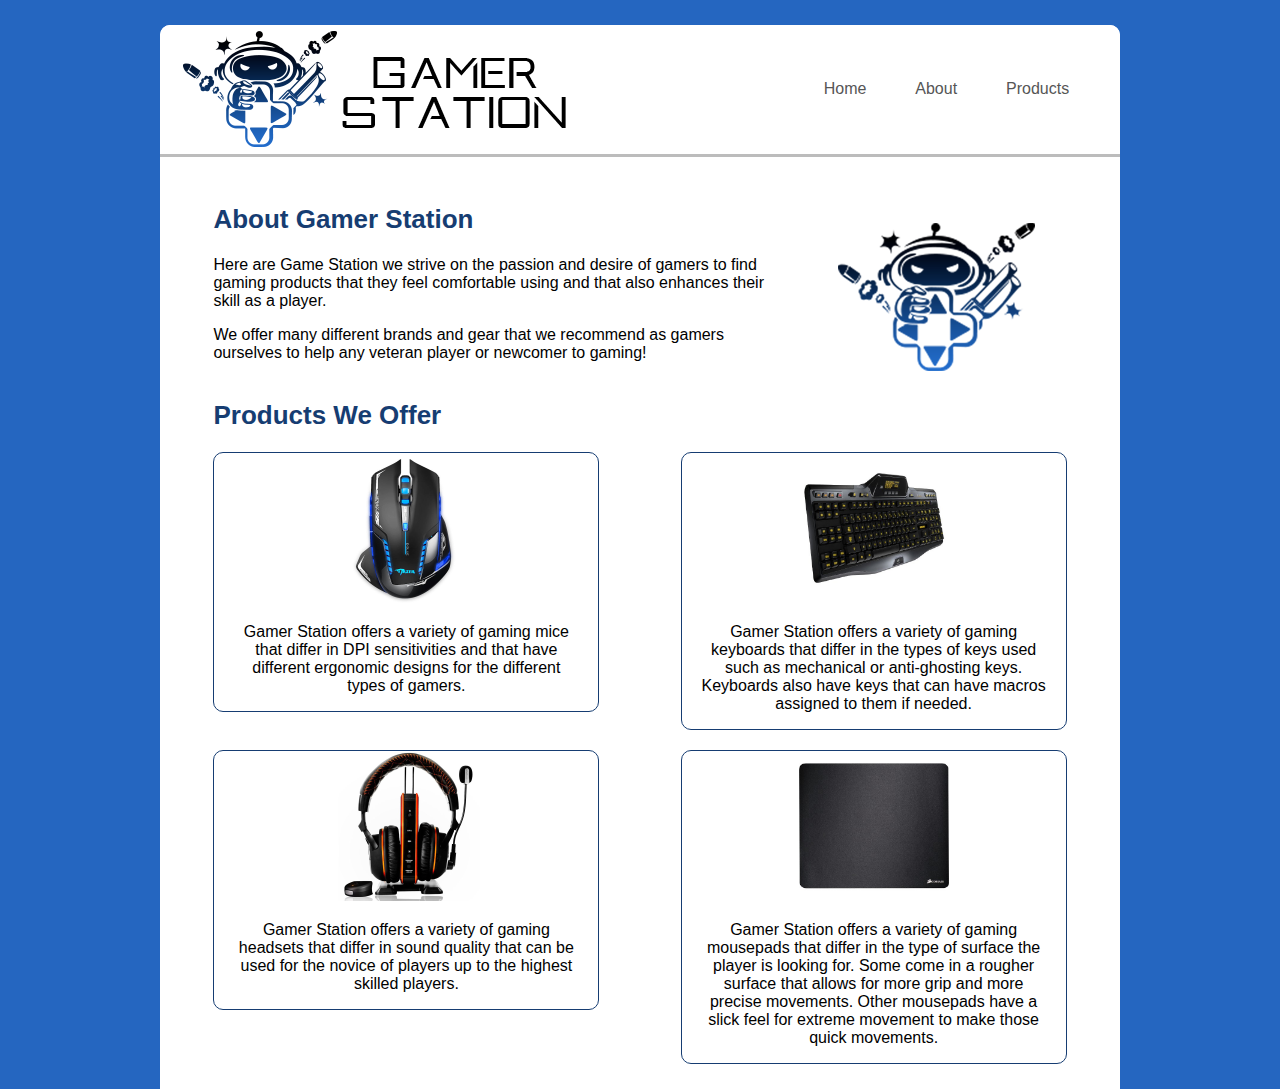
<file: Wk1_mazur_michael/index.html>
<!DOCTYPE html>
<html>
<head lang="en">
    <meta charset="UTF-8">
    <meta name="viewport" content="width=device-width, initial-scale=1">
    <title>Gamer Station</title>
    <link href="css/style.css" rel="stylesheet" type="text/css" />
</head>
<body>
<div id="wrapper">
    <header>
        <a href="#"><img src="img/GS_Logo.png"></a>
        <nav>
            <ul>
                <li><a href="#">Home</a></li>
                <li><a href="#about">About</a></li>
                <li><a href="#products">Products</a></li>
            </ul>
        </nav>
    </header>
    <div id="content">
        <div id="about">
            <section>
                <h2 class="about-h2">About Gamer Station</h2>
                <p>Here are Game Station we strive on the passion and desire of gamers to find gaming products that they feel comfortable using and that also enhances their skill as a player.</p>
                <p>We offer many different brands and gear that we recommend as gamers ourselves to help any veteran player or newcomer to gaming!</p>
            </section>
            <aside>
                <img src="img/GS_gamer.png">
            </aside>
        </div>
        <div id="products">
            <section>
                <h2 class="products-h2">Products We Offer</h2>
                <div class="row">
                    <div class="mice">
                        <img src="img/gaming-mouse.jpg" alt="gaming mouse" class="mouse" width="150" height="150"/>
                        <p>Gamer Station offers a variety of gaming mice that differ in DPI sensitivities and that have different ergonomic designs for the different types of gamers.</p>
                    </div>
                    <div class="keyboards">
                        <img src="img/gaming-keyboard.jpg" alt="gaming keyboard" class="keyboard" width="150" height="150" />
                        <p>Gamer Station offers a variety of gaming keyboards that differ in the types of keys used such as mechanical or anti-ghosting keys.  Keyboards also have keys that can have macros assigned to them if needed.</p>
                    </div>
                </div>
                <div class="row">
                    <div class="headsets">
                        <img src="img/gaming-headset.jpg" alt="gaming headset" class="headset" width="150" height="150" />
                        <p>Gamer Station offers a variety of gaming headsets that differ in sound quality that can be used for the novice of players up to the highest skilled players.</p>
                    </div>
                    <div class="mousepads">
                        <img src="img/gaming-mouse-pad.jpg" alt="gaming mousepad" class="mousepad" width="150" height="150" />
                        <p>Gamer Station offers a variety of gaming mousepads that differ in the type of surface the player is looking for.  Some come in a rougher surface that allows for more grip and more precise movements. Other mousepads have a slick feel for extreme movement to make those quick movements.</p>
                    </div>
                </div>
            </section>
        </div>
    </div>
</div>
</body>
</html>
</file>
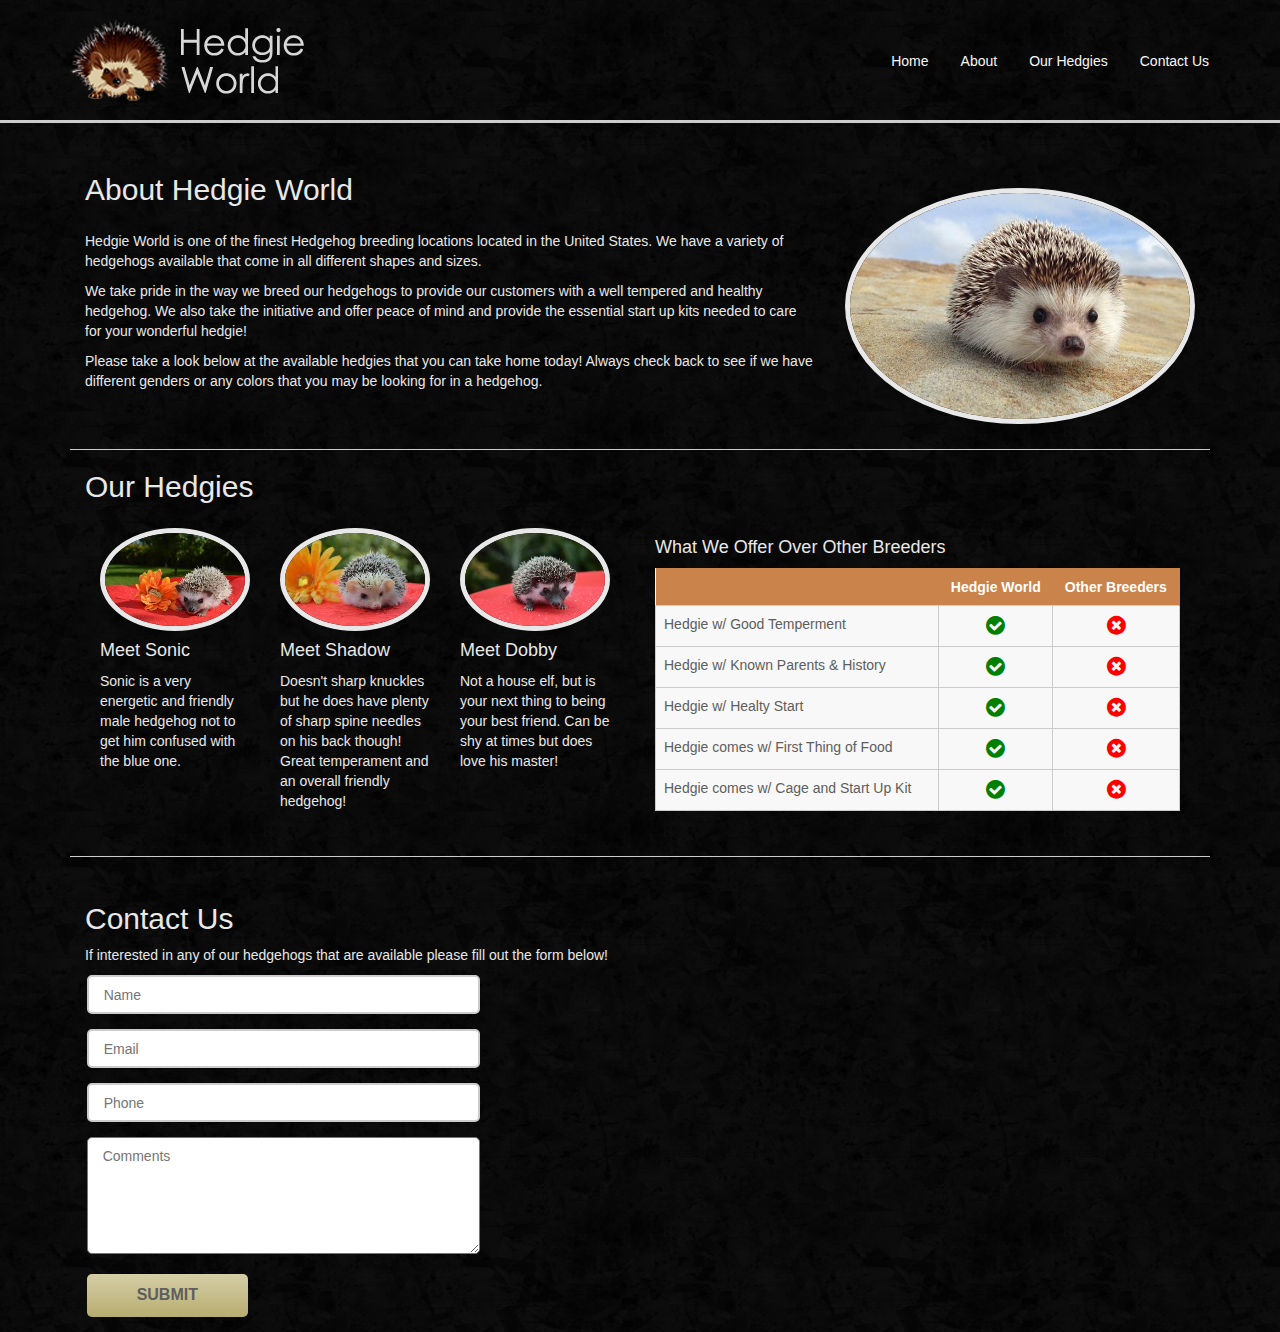
<file: Wk2_mazur_michael/index.html>
<!DOCTYPE html>
<html>
<head lang="en">
    <meta charset="UTF-8">
    <meta name="viewport" content="width=device-width, initial-scale=1.0">
    <title>Hedgie World</title>
    <link rel="stylesheet" href="//maxcdn.bootstrapcdn.com/font-awesome/4.3.0/css/font-awesome.min.css">
    <link href="css/bootstrap.min.css" type="text/css" rel="stylesheet">
    <link href="css/style.css" type="text/css" rel="stylesheet">
</head>
<body>
<div id="wrapper">
    <div class="container">
        <header class="clearfix">
            <div class="logo">
                <a href="#">
                    <img src="images/Hedgie-World-Logo-light.png">
                </a>
            </div>
            <nav class="navbar navbar-right menu">
                <ul class="nav nav-pills">
                    <li><a href="#">Home</a></li>
                    <li><a href="#about">About</a></li>
                    <li><a href="#hedgies">Our Hedgies</a></li>
                    <li><a href="#contact">Contact Us</a></li>
                </ul>
            </nav>
        </header>
        <div id="about" class="clearfix">
            <aside class="col-md-4 pull-right">
                <img class="img-responsive" src="images/hedgehog.jpg"/>
            </aside>
            <article class="col-md-8 pull-left">
                <h2>About Hedgie World</h2>
                <p style="margin-top: 25px;">Hedgie World is one of the finest Hedgehog breeding locations located in the United States.  We have a variety of hedgehogs available that come in all different shapes and sizes.</p>
                <p>We take pride in the way we breed our hedgehogs to provide our customers with a well tempered and healthy hedgehog.  We also take the initiative and offer peace of mind and provide the essential start up kits needed to care for your wonderful hedgie!</p>
                <p>Please take a look below at the available hedgies that you can take home today!  Always check back to see if we have different genders or any colors that you may be looking for in a hedgehog.</p>
             </article>

        </div>
        <div id="hedgies" class="clearfix">
            <article class="col-md-12">
                <h2>Our Hedgies</h2>
                <div class="hedgies col-md-6 col-xs-12">
                    <div class="col-md-4 col-xs-12">
                        <img class="img-responsive" src="images/hedgie1.jpg"/>
                        <h4>Meet Sonic</h4>
                        <p>Sonic is a very energetic and friendly male hedgehog not to get him confused with the blue one.</p>
                    </div>
                    <div class="col-md-4 col-xs-12">
                        <img class="img-responsive" src="images/hedgie2.jpg"/>
                        <h4>Meet Shadow</h4>
                        <p>Doesn't sharp knuckles but he does have plenty of sharp spine needles on his back though!  Great temperament and an overall friendly hedgehog!</p>
                    </div>
                    <div class="col-md-4 col-xs-12">
                        <img class="img-responsive" src="images/hedgie3.jpg"/>
                        <h4>Meet Dobby</h4>
                        <p>Not a house elf, but is your next thing to being your best friend. Can be shy at times but does love his master!</p>
                    </div>
                </div>

                <div class="col-md-6 col-xs-12">
                    <h4>What We Offer Over Other Breeders</h4>
                    <table class="table table-responsive">
                        <tr>
                            <th></th>
                            <th>Hedgie World</th>
                            <th>Other Breeders</th>
                        </tr>
                        <tr>
                            <td>Hedgie w/ Good Temperment</td>
                            <td><i class="fa fa-check-circle" style="color: green;"></i></td>
                            <td><i class="fa fa-times-circle" style="color: red;"></i></td>
                        </tr>
                        <tr>
                            <td>Hedgie w/ Known Parents & History</td>
                            <td><i class="fa fa-check-circle" style="color: green;"></i></td>
                            <td><i class="fa fa-times-circle" style="color: red;"></i></td>
                        </tr>
                        <tr>
                            <td>Hedgie w/ Healty Start</td>
                            <td><i class="fa fa-check-circle" style="color: green;"></i></td>
                            <td><i class="fa fa-times-circle" style="color: red;"></i></td>
                        </tr>
                        <tr>
                            <td>Hedgie comes w/ First Thing of Food</td>
                            <td><i class="fa fa-check-circle" style="color: green;"></i></td>
                            <td><i class="fa fa-times-circle" style="color: red;"></i></td>
                        </tr>
                        <tr>
                            <td>Hedgie comes w/ Cage and Start Up Kit</td>
                            <td><i class="fa fa-check-circle" style="color: green;"></i></td>
                            <td><i class="fa fa-times-circle" style="color: red;"></i></td>
                        </tr>
                    </table>
                </div>
            </article>
        </div>
        <div id="contact" class="col-md-12">
            <h2>Contact Us</h2>
            <p>If interested in any of our hedgehogs that are available please fill out the form below!</p>
            <form id="contact-form" class="form-horizontal">
                <div class="form-group">
                    <label for="name" class="sr-only">Name</label>
                    <input type="text" id="name" placeholder="Name">
                </div>
                <div class="form-group">
                    <label for="email" class="sr-only">Email</label>
                    <input type="email" id="email" placeholder="Email">
                </div>
                <div class="form-group">
                    <label for="phone" class="sr-only">Phone</label>
                    <input type="tel" id="phone" placeholder="Phone">
                </div>
                <div class="form-group">
                    <label for="comments" class="sr-only">Comments</label>
                    <textarea id="comments" placeholder="Comments" rows="5"></textarea>
                </div>
                <div class="form-group">
                    <input type="submit" name="submit" value="Submit">
                </div>
            </form>
        </div>
    </div>
</div>
<!-- JavaScript Files -->
<script src="//code.jquery.com/jquery-1.11.3.min.js"></script>
<script src="js/bootstrap.min.js"></script>
</body>
</html>
</file>
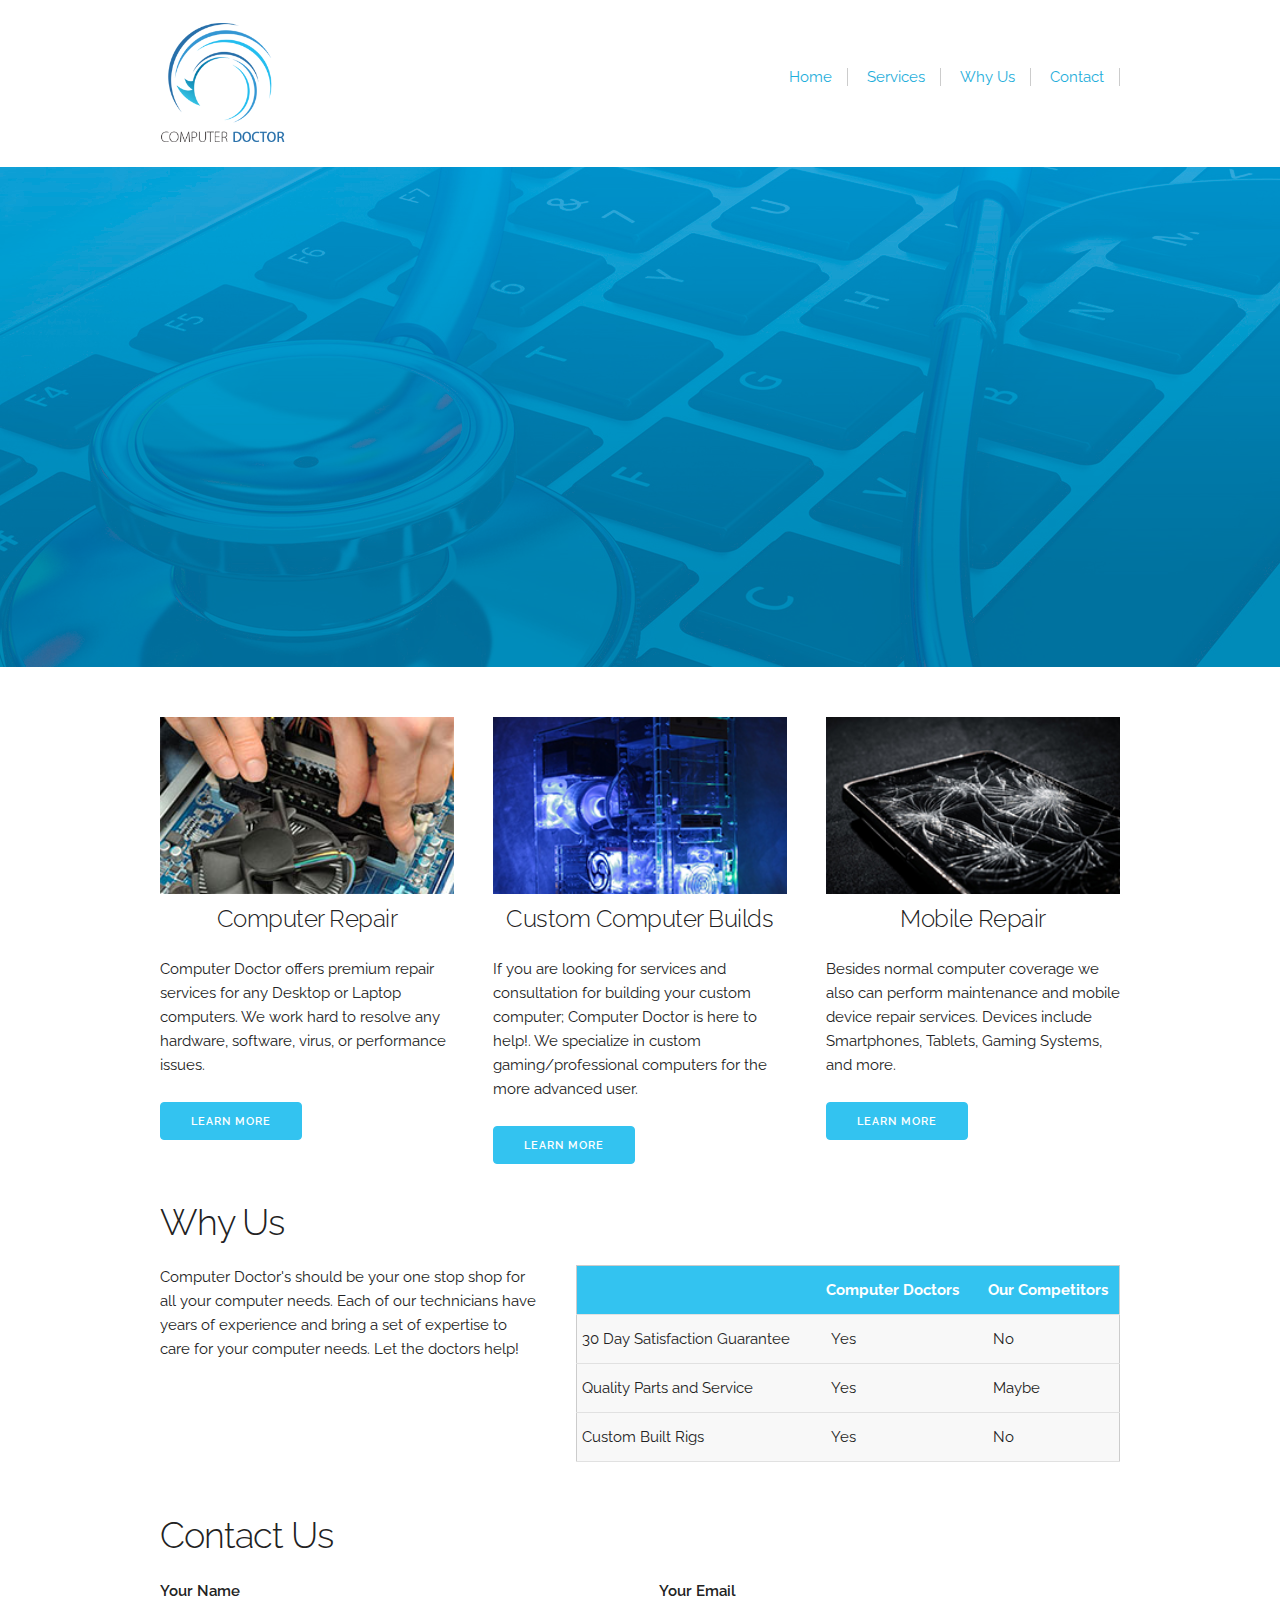
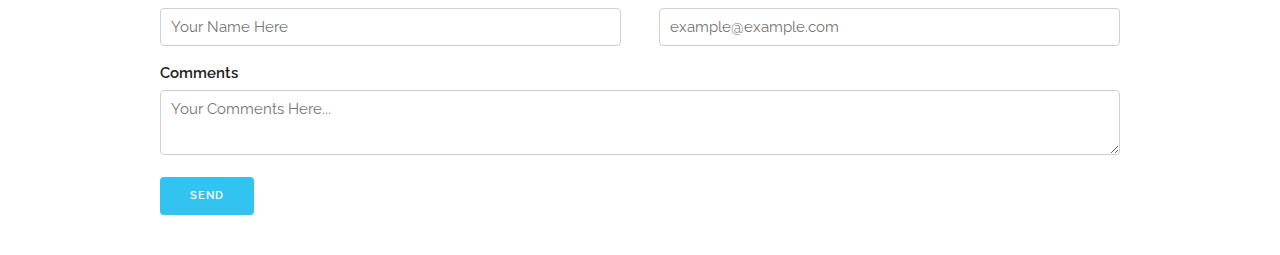
<file: Wk3_mazur_michael/index.html>
<!DOCTYPE html>
<html lang="en">
<head>
    <meta charset="UTF-8">
    <meta name="viewport" content="width=device-width, initial-scale=1">
    <title>Computer Doctor</title>

    <link href="//fonts.googleapis.com/css?family=Raleway:400,300,600" rel="stylesheet" type="text/css">
    <link rel="stylesheet" type="text/css" href="css/normalize.css">
    <link rel="stylesheet" type="text/css" href="css/skeleton.css">
    <link rel="stylesheet" type="text/css" href="css/style.css">
</head>
<body>
<div id="wrapper">
    <div class="container">
        <header>
            <div class="logo">
                <a href="#">
                    <img src="images/CD-Logo.png" width="125">
                </a>
            </div>
            <nav>
                <ul>
                    <li><a href="#">Home</a></li>
                    <li><a href="#services">Services</a></li>
                    <li><a href="#why">Why Us</a></li>
                    <li><a href="#contact">Contact</a></li>
                </ul>
            </nav>
        </header>
        <div class="row slider">

        </div>
        <div id="services" class="row">
            <div class="four columns repair">
                <div style="text-align: center"><img src="images/computer-repair.jpg"></div>
                <h5>Computer Repair</h5>
                <p>Computer Doctor offers premium repair services for any Desktop or Laptop computers.  We work hard to resolve any hardware, software, virus, or performance issues. </p>
                <a href="#"><button class="button-primary">Learn More</button></a>
            </div>
            <div class="four columns custom">
                <div style="text-align: center"><img src="images/custom-computers.jpg"></div>
                <h5>Custom Computer Builds</h5>
                <p>If you are looking for services and consultation for building your custom computer; Computer Doctor is here to help!.  We specialize in custom gaming/professional computers for the more advanced user.</p>
                <a href="#"><button class="button-primary">Learn More</button></a>
            </div>
            <div class="four columns mobile">
                <div style="text-align: center"><img src="images/mobile-repair.jpg"></div>
                <h5>Mobile Repair</h5>
                <p>Besides normal computer coverage we also can perform maintenance and mobile device repair services.  Devices include Smartphones, Tablets, Gaming Systems, and more.</p>
                <a href="#"><button class="button-primary">Learn More</button></a>
            </div>
        </div>
        <div id="why" class="row">
            <h3>Why Us</h3>
            <div class="five columns">
                <p>Computer Doctor's should be your one stop shop for all your computer needs.  Each of our technicians have years of experience and bring a set of expertise to care for your computer needs.  Let the doctors help!</p>
            </div>
            <div class="seven columns">
                <table class="u-full-width">
                    <thead>
                        <tr>
                            <th></th>
                            <th>Computer Doctors</th>
                            <th>Our Competitors</th>
                        </tr>
                    </thead>
                    <tbody>
                        <tr>
                            <td>30 Day Satisfaction Guarantee</td>
                            <td>Yes</td>
                            <td>No</td>
                        </tr>
                        <tr>
                            <td>Quality Parts and Service</td>
                            <td>Yes</td>
                            <td>Maybe</td>
                        </tr>
                        <tr>
                            <td>Custom Built Rigs</td>
                            <td>Yes</td>
                            <td>No</td>
                        </tr>
                    </tbody>
                </table>
            </div>
        </div>
        <div id="contact" class="row">
            <h3>Contact Us</h3>
            <form>
                <div class="row">
                    <div class="six columns">
                        <label>Your Name</label>
                        <input class="u-full-width" name="name" type="text" placeholder="Your Name Here">
                    </div>
                    <div class="six columns">
                        <label>Your Email</label>
                        <input class="u-full-width" name="email" type="email" placeholder="example@example.com">
                    </div>
                </div>
                <div class="u-full-width">
                    <label>Comments</label>
                    <textarea class="u-full-width" name="comments" placeholder="Your Comments Here..."></textarea>
                    <input class="buttom-primary" type="submit" value="Send">
                </div>
            </form>
        </div>
    </div>
</div>
</body>
</html>
</file>
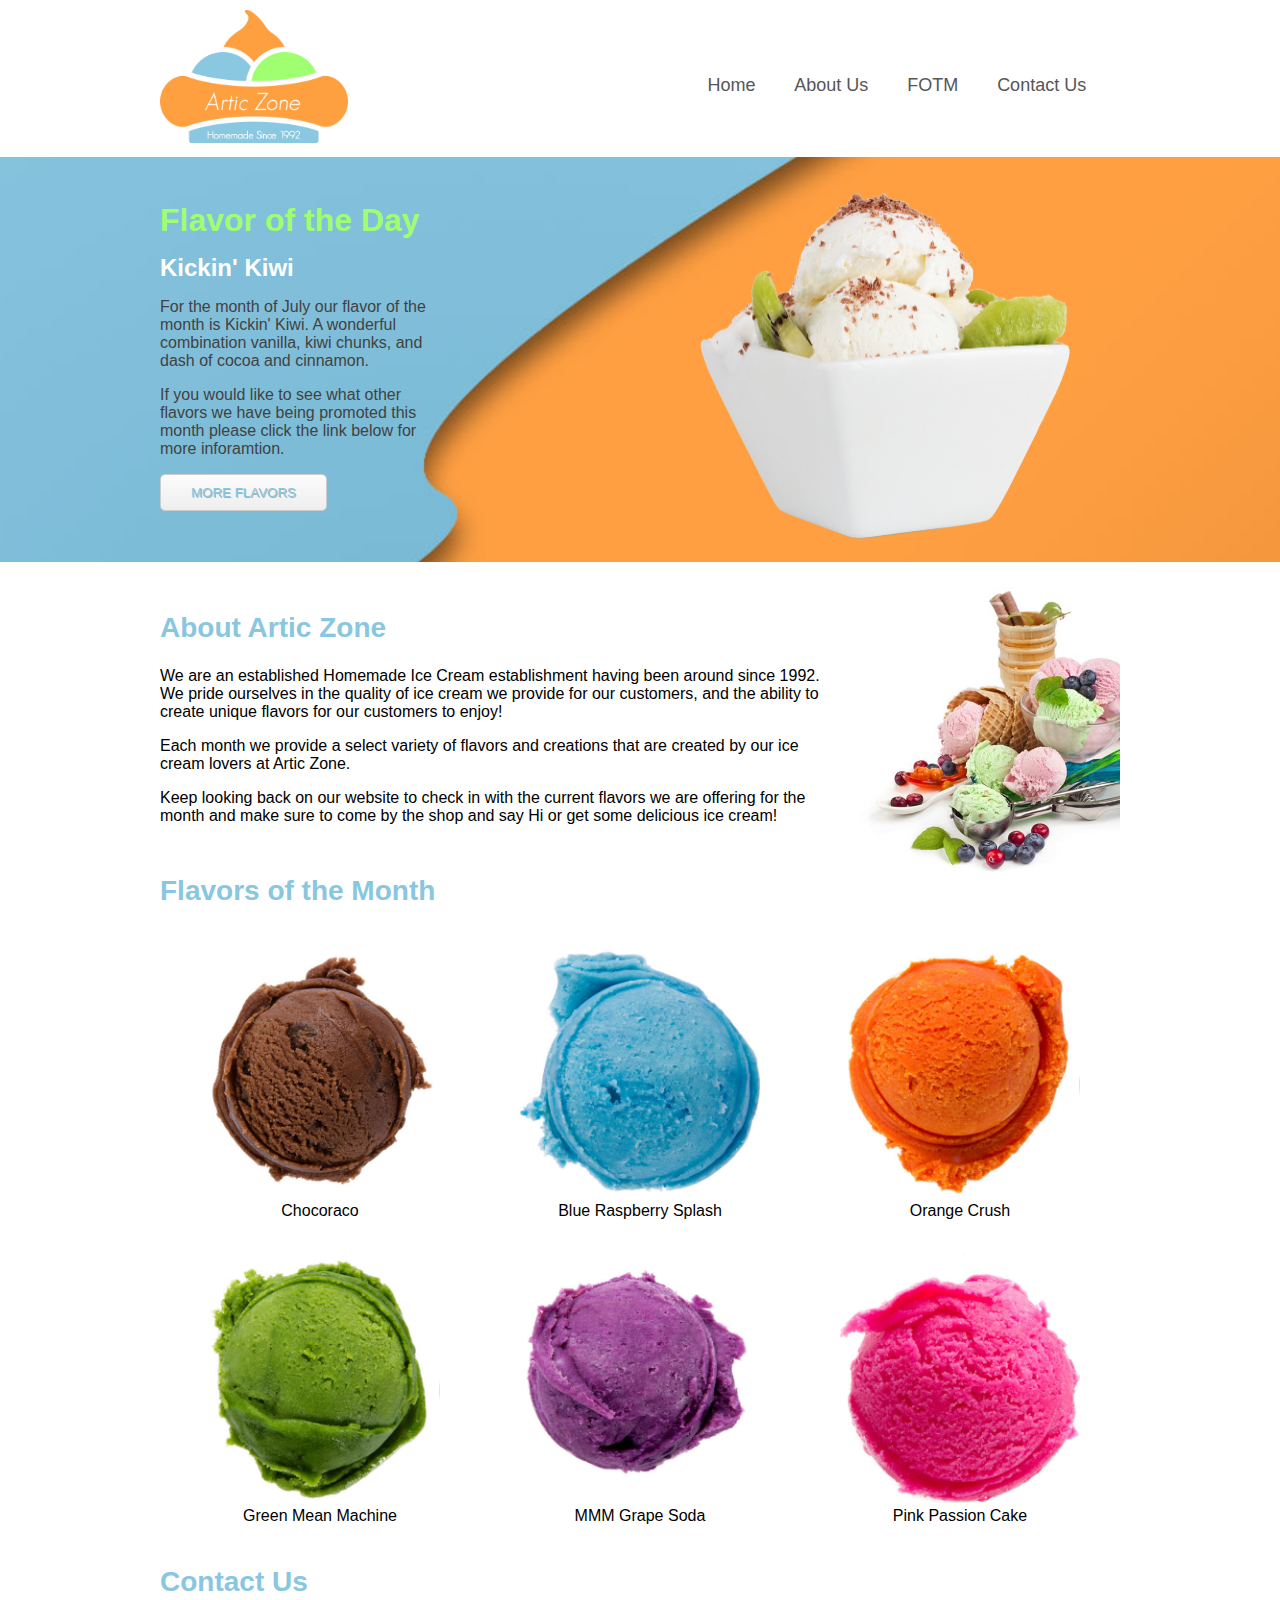
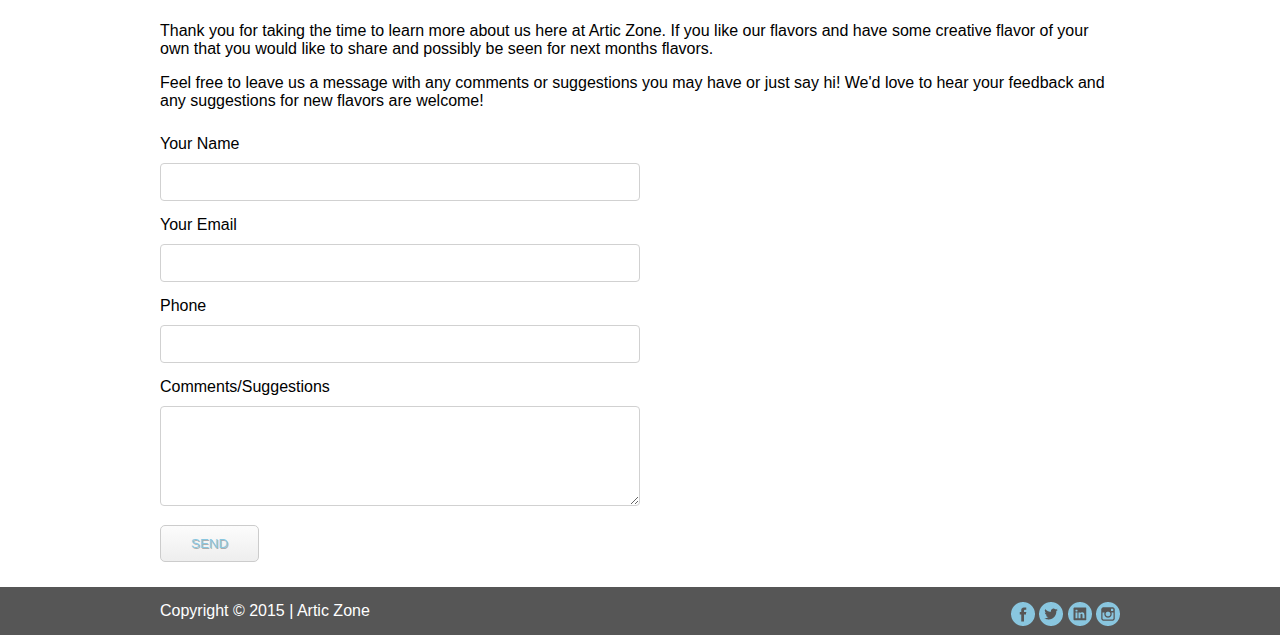
<file: Wk4_mazur_michael/index.html>
<!DOCTYPE html>
<html lang="en">
<head>
    <meta charset="UTF-8">
    <meta name="viewport" content="width=device-width, initial-scale=1">
    <title>Artic Zone Homemade Ice Cream Parlor</title>
    <link type="text/css" rel="stylesheet" href="css/style.css">
</head>
<body>
<div id="wrapper">
    <div class="container">
        <header>
            <div id="logo">
                <a href="#"><img src="images/articzone-logo.png" /></a>
            </div>
            <nav>
                <ul>
                    <li><a href="#">Home</a></li>
                    <li><a href="#about">About Us</a></li>
                    <li><a href="#fotm">FOTM</a></li>
                    <li><a href="#contact">Contact Us</a></li>
                </ul>
            </nav>
        </header>
        <div class="slider">
            <div class="slider-content">
                <h1>Flavor of the Day</h1>
                <h3>Kickin' Kiwi</h3>
                <p>For the month of July our flavor of the month is Kickin' Kiwi.  A wonderful combination vanilla, kiwi chunks, and dash of cocoa and cinnamon.</p>
                <p>If you would like to see what other flavors we have being promoted this month please click the link below for more inforamtion.</p>
                <a href="#fotm"><button class="fotm-btn">More Flavors</button></a>
            </div>
            <div class="slider-img">
                <img src="images/kickinkiwi.png" width="500"/>
            </div>
        </div>
        <div class="main">
            <div id="about">
                <h2>About Artic Zone</h2>
                <p>We are an established Homemade Ice Cream establishment having been around since 1992.  We pride ourselves in the quality of ice cream we provide for our customers, and the ability to create unique flavors for our customers to enjoy!</p>
                <p>Each month we provide a select variety of flavors and creations that are created by our ice cream lovers at Artic Zone.</p>
                <p>Keep looking back on our website to check in with the current flavors we are offering for the month and make sure to come by the shop and say Hi or get some delicious ice cream!</p>
            </div>
            <div class="about-img">
                <img src="images/icecream-mix.jpg"/>
            </div>
            <div id="fotm">
                <h2>Flavors of the Month</h2>
                <div class="row">
                    <div class="flavor">
                        <figure>
                            <img src="images/chocoraco.jpg"/>
                            <figcaption>Chocoraco</figcaption>
                        </figure>
                    </div>
                    <div class="flavor">
                        <figure>
                            <img src="images/blueraspberry-splash.jpg"/>
                            <figcaption>Blue Raspberry Splash</figcaption>
                        </figure>
                    </div>
                    <div class="flavor">
                        <figure>
                            <img src="images/orangecrush.jpg" />
                            <figcaption>Orange Crush</figcaption>
                        </figure>
                    </div>
                </div>
                <div class="row">
                    <div class="flavor">
                        <figure>
                            <img src="images/greenmeanmachine.jpg"/>
                            <figcaption>Green Mean Machine</figcaption>
                        </figure>
                    </div>
                    <div class="flavor">
                        <figure>
                            <img src="images/mmmgrapesoda.jpg" />
                            <figcaption>MMM Grape Soda</figcaption>
                        </figure>
                    </div>
                    <div class="flavor">
                        <figure>
                            <img src="images/pinkpassioncake.jpg" />
                            <figcaption>Pink Passion Cake</figcaption>
                        </figure>
                    </div>
                </div>
            </div>
            <div id="contact">
                <h2>Contact Us</h2>
                <p>Thank you for taking the time to learn more about us here at Artic Zone.  If you like our flavors and have some creative flavor of your own that you would like to share and possibly be seen for next months flavors.</p>
                <p>Feel free to leave us a message with any comments or suggestions you may have or just say hi!  We'd love to hear your feedback and any suggestions for new flavors are welcome!</p>
                <form>
                    <div>
                        <label>Your Name</label>
                        <input type="text" name="name">
                    </div>
                    <div>
                        <label>Your Email</label>
                        <input type="email" name="email">
                    </div>
                    <div>
                        <label>Phone</label>
                        <input type="text" name="phone">
                    </div>
                    <div>
                        <label>Comments/Suggestions</label>
                        <textarea name="comment"></textarea>
                    </div>
                    <input type="submit" value="Send" class="fotm-btn">
                </form>
            </div>
        </div>
        <footer>
            <div class="copyright">
                <p>Copyright © 2015 | Artic Zone </p>
            </div>
            <div class="social-media">
                <ul>
                    <li><a href="#" class="fb"><img src="images/facebook2.png" /></a></li>
                    <li><a href="#" class="tw"><img src="images/twitter.png" /></a></li>
                    <li><a href="#" class="li"><img src="images/linkedin.png" /></a></li>
                    <li><a href="#" class="in"><img src="images/instagram19.png" /></a></li>
                </ul>
            </div>
        </footer>
    </div>
</div>
</body>
</html>
</file>
<file: Wk1_mazur_michael/css/style.css>
/*
Michael Mazur
DWS2 - Wk1 Web Design - Gamer Station
7/6/2015
*/

/* Main Body Styles */
body {
    font-size: 100%;
    font-family: "Helvetica Neue", Arial, Helvetica, Sans-Serif;
    max-width: 960px; /*1680 px */
    margin: 0 auto;
    /* Permalink - use to edit and share this gradient: http://colorzilla.com/gradient-editor/#4c4c4c+0,595959+12,666666+25,474747+39,2c2c2c+50,000000+51,111111+60,2b2b2b+76,1c1c1c+91,131313+100;Black+Gloss+%231 */
    background: #2566C0; /* Old browsers */
}
#wrapper {
    width: 100%;
    margin: 25px auto 0 auto;
    overflow: hidden;
    background: #fff;
    border-top-left-radius: 10px;
    border-top-right-radius: 10px;
}
#content {
    overflow: auto;
    width: 93.75%;
    margin: 0 auto;
}
h2 {
    font-size: 26px;
    color: #163D72;
}
section {
    padding-left: 2.605%;
    padding-right: 2.605%;
}
aside {
    margin-right: 2.605%;
    margin-top: 25px;
}
/* Header CSS */
header {
    border-bottom: 3px solid #BCBCBC;
    background: #fff;
    overflow: auto;
}
header > a {
    float: left;
    margin-left: 2.16549586%; /* 25px / 1154.47px */
}
header nav {
    float: right;
    margin-top: 55px;
    margin-right: 2.16549586%; /* 25px / 1154.47px */
    width: 31.25%; /* 300 / 960 */
}
aside img:first-child {
    max-width: 100%;
    margin-top: 15px;
}
/* Nav CSS */
nav ul:nth-child(1){
    margin: 0;
    padding: 0;
}
nav li {
    display: inline-block;
    padding-left: 8.15493063%;
    padding-right: 8.15493063%;
    float: left;
}
nav li a{
    text-decoration: none;
    color: #565656;
}
nav li a:hover {
    color: #2566C0;
}
nav li a:active {
    color :#ccc
}

/*About Us Section */
#about {
    overflow: auto;
}
#about section {
    width: 62.5%;
    float: left;
}
#about aside {
    width: 29.125%;
    float: right;
    margin-right: 2.605%;
    text-align: center;
    margin-top: 25px;
}

#about {
    margin-top: 25px;
}

/* Products Section */
#products div.row {
    overflow: auto;
}
div.mice, div.keyboards, div.headsets, div.mousepads {
    width: 45%;
    text-align:center;
    border: 1px solid #163D72;
    border-radius: 10px;
}
div.headsets, div.mousepads {
    margin-top: 20px;
}
div.mice, div.headsets {
    float: left;
}
div.keyboards, div.mousepads {
    float: right;
}
div.row p {
    padding: 0 5%;
}
div.row:last-child {
    margin-bottom: 25px;
}

/* Responsive Media Queries */

    /*Tablet portrait size to 960*/
    @media screen and (min-width: 768px) and (max-width: 959px) {
        header > a {
            float: none;
            margin: 0;
        }
        header {
            text-align: center;
        }
        header nav {
            overflow: auto;
            margin: 25px auto;
            width: 50%;
            float: none;
        }
        nav li {
            display: inline-block;
            float: left;
        }
    }

    /*Mobile landscape to tablet portrait */
    @media screen and (min-width: 480px) and (max-width: 767px){
        header > a {
            float: none;
            margin: 0;
        }
        header {
            text-align: center;
        }
        header nav {
            overflow: auto;
            margin: 25px auto;
            width: 70%;
            float: none;
        }
        nav li {
            display: inline-block;
            float: left;
        }
    }

    /*Mobile Portrait to Mobile Landscape*/
    @media screen and (max-width: 479px){
        header {
            text-align: center;
        }
        header nav {
            overflow: auto;
            margin: 25px auto;
            width: 100%;
            float: none;
        }
        nav li {
            display: inline-block;
            float: left;
        }
        header > a img {
            max-width: 100%;
        }
        #about {
            overflow: initial;
        }
        #about aside {
            width: 100%;
            float: none;
            margin-right: 2.605%;
            text-align: center;
            margin-top: 25px;
        }
        #about section {
            width: 95%;
            float: none;
            text-align: center;
        }
        div.mice, div.keyboards, div.headsets, div.mousepads {
            width: 98%;
            text-align:center;
            border: 1px solid #163D72;
            border-radius: 10px;
            margin-bottom: 15px;
        }
    }
</file>
<file: Wk3_mazur_michael/css/skeleton.css>
/*
* Skeleton V2.0.4
* Copyright 2014, Dave Gamache
* www.getskeleton.com
* Free to use under the MIT license.
* http://www.opensource.org/licenses/mit-license.php
* 12/29/2014
*/


/* Table of contents
––––––––––––––––––––––––––––––––––––––––––––––––––
- Grid
- Base Styles
- Typography
- Links
- Buttons
- Forms
- Lists
- Code
- Tables
- Spacing
- Utilities
- Clearing
- Media Queries
*/


/* Grid
–––––––––––––––––––––––––––––––––––––––––––––––––– */
.container {
  position: relative;
  width: 100%;
  max-width: 960px;
  margin: 0 auto;
  padding: 0 20px;
  box-sizing: border-box; }
.column,
.columns {
  width: 100%;
  float: left;
  box-sizing: border-box; }

/* For devices larger than 400px */
@media (min-width: 400px) {
  .container {
    width: 85%;
    padding: 0; }
}

/* For devices larger than 550px */
@media (min-width: 550px) {
  .container {
    width: 80%; }
  .column,
  .columns {
    margin-left: 4%; }
  .column:first-child,
  .columns:first-child {
    margin-left: 0; }

  .one.column,
  .one.columns                    { width: 4.66666666667%; }
  .two.columns                    { width: 13.3333333333%; }
  .three.columns                  { width: 22%;            }
  .four.columns                   { width: 30.6666666667%; }
  .five.columns                   { width: 39.3333333333%; }
  .six.columns                    { width: 48%;            }
  .seven.columns                  { width: 56.6666666667%; }
  .eight.columns                  { width: 65.3333333333%; }
  .nine.columns                   { width: 74.0%;          }
  .ten.columns                    { width: 82.6666666667%; }
  .eleven.columns                 { width: 91.3333333333%; }
  .twelve.columns                 { width: 100%; margin-left: 0; }

  .one-third.column               { width: 30.6666666667%; }
  .two-thirds.column              { width: 65.3333333333%; }

  .one-half.column                { width: 48%; }

  /* Offsets */
  .offset-by-one.column,
  .offset-by-one.columns          { margin-left: 8.66666666667%; }
  .offset-by-two.column,
  .offset-by-two.columns          { margin-left: 17.3333333333%; }
  .offset-by-three.column,
  .offset-by-three.columns        { margin-left: 26%;            }
  .offset-by-four.column,
  .offset-by-four.columns         { margin-left: 34.6666666667%; }
  .offset-by-five.column,
  .offset-by-five.columns         { margin-left: 43.3333333333%; }
  .offset-by-six.column,
  .offset-by-six.columns          { margin-left: 52%;            }
  .offset-by-seven.column,
  .offset-by-seven.columns        { margin-left: 60.6666666667%; }
  .offset-by-eight.column,
  .offset-by-eight.columns        { margin-left: 69.3333333333%; }
  .offset-by-nine.column,
  .offset-by-nine.columns         { margin-left: 78.0%;          }
  .offset-by-ten.column,
  .offset-by-ten.columns          { margin-left: 86.6666666667%; }
  .offset-by-eleven.column,
  .offset-by-eleven.columns       { margin-left: 95.3333333333%; }

  .offset-by-one-third.column,
  .offset-by-one-third.columns    { margin-left: 34.6666666667%; }
  .offset-by-two-thirds.column,
  .offset-by-two-thirds.columns   { margin-left: 69.3333333333%; }

  .offset-by-one-half.column,
  .offset-by-one-half.columns     { margin-left: 52%; }

}


/* Base Styles
–––––––––––––––––––––––––––––––––––––––––––––––––– */
/* NOTE
html is set to 62.5% so that all the REM measurements throughout Skeleton
are based on 10px sizing. So basically 1.5rem = 15px :) */
html {
  font-size: 62.5%; }
body {
  font-size: 1.5em; /* currently ems cause chrome bug misinterpreting rems on body element */
  line-height: 1.6;
  font-weight: 400;
  font-family: "Raleway", "HelveticaNeue", "Helvetica Neue", Helvetica, Arial, sans-serif;
  color: #222; }


/* Typography
–––––––––––––––––––––––––––––––––––––––––––––––––– */
h1, h2, h3, h4, h5, h6 {
  margin-top: 0;
  margin-bottom: 2rem;
  font-weight: 300; }
h1 { font-size: 4.0rem; line-height: 1.2;  letter-spacing: -.1rem;}
h2 { font-size: 3.6rem; line-height: 1.25; letter-spacing: -.1rem; }
h3 { font-size: 3.0rem; line-height: 1.3;  letter-spacing: -.1rem; }
h4 { font-size: 2.4rem; line-height: 1.35; letter-spacing: -.08rem; }
h5 { font-size: 1.8rem; line-height: 1.5;  letter-spacing: -.05rem; }
h6 { font-size: 1.5rem; line-height: 1.6;  letter-spacing: 0; }

/* Larger than phablet */
@media (min-width: 550px) {
  h1 { font-size: 5.0rem; }
  h2 { font-size: 4.2rem; }
  h3 { font-size: 3.6rem; }
  h4 { font-size: 3.0rem; }
  h5 { font-size: 2.4rem; }
  h6 { font-size: 1.5rem; }
}

p {
  margin-top: 0; }


/* Links
–––––––––––––––––––––––––––––––––––––––––––––––––– */
a {
  color: #1EAEDB; }
a:hover {
  color: #0FA0CE; }


/* Buttons
–––––––––––––––––––––––––––––––––––––––––––––––––– */
.button,
button,
input[type="submit"],
input[type="reset"],
input[type="button"] {
  display: inline-block;
  height: 38px;
  padding: 0 30px;
  color: #555;
  text-align: center;
  font-size: 11px;
  font-weight: 600;
  line-height: 38px;
  letter-spacing: .1rem;
  text-transform: uppercase;
  text-decoration: none;
  white-space: nowrap;
  background-color: transparent;
  border-radius: 4px;
  border: 1px solid #bbb;
  cursor: pointer;
  box-sizing: border-box; }
.button:hover,
button:hover,
input[type="submit"]:hover,
input[type="reset"]:hover,
input[type="button"]:hover,
.button:focus,
button:focus,
input[type="submit"]:focus,
input[type="reset"]:focus,
input[type="button"]:focus {
  color: #333;
  border-color: #888;
  outline: 0; }
.button.button-primary,
button.button-primary,
input[type="submit"].button-primary,
input[type="reset"].button-primary,
input[type="button"].button-primary {
  color: #FFF;
  background-color: #33C3F0;
  border-color: #33C3F0; }
.button.button-primary:hover,
button.button-primary:hover,
input[type="submit"].button-primary:hover,
input[type="reset"].button-primary:hover,
input[type="button"].button-primary:hover,
.button.button-primary:focus,
button.button-primary:focus,
input[type="submit"].button-primary:focus,
input[type="reset"].button-primary:focus,
input[type="button"].button-primary:focus {
  color: #FFF;
  background-color: #1EAEDB;
  border-color: #1EAEDB; }


/* Forms
–––––––––––––––––––––––––––––––––––––––––––––––––– */
input[type="email"],
input[type="number"],
input[type="search"],
input[type="text"],
input[type="tel"],
input[type="url"],
input[type="password"],
textarea,
select {
  height: 38px;
  padding: 6px 10px; /* The 6px vertically centers text on FF, ignored by Webkit */
  background-color: #fff;
  border: 1px solid #D1D1D1;
  border-radius: 4px;
  box-shadow: none;
  box-sizing: border-box; }
/* Removes awkward default styles on some inputs for iOS */
input[type="email"],
input[type="number"],
input[type="search"],
input[type="text"],
input[type="tel"],
input[type="url"],
input[type="password"],
textarea {
  -webkit-appearance: none;
     -moz-appearance: none;
          appearance: none; }
textarea {
  min-height: 65px;
  padding-top: 6px;
  padding-bottom: 6px; }
input[type="email"]:focus,
input[type="number"]:focus,
input[type="search"]:focus,
input[type="text"]:focus,
input[type="tel"]:focus,
input[type="url"]:focus,
input[type="password"]:focus,
textarea:focus,
select:focus {
  border: 1px solid #33C3F0;
  outline: 0; }
label,
legend {
  display: block;
  margin-bottom: .5rem;
  font-weight: 600; }
fieldset {
  padding: 0;
  border-width: 0; }
input[type="checkbox"],
input[type="radio"] {
  display: inline; }
label > .label-body {
  display: inline-block;
  margin-left: .5rem;
  font-weight: normal; }


/* Lists
–––––––––––––––––––––––––––––––––––––––––––––––––– */
ul {
  list-style: circle inside; }
ol {
  list-style: decimal inside; }
ol, ul {
  padding-left: 0;
  margin-top: 0; }
ul ul,
ul ol,
ol ol,
ol ul {
  margin: 1.5rem 0 1.5rem 3rem;
  font-size: 90%; }
li {
  margin-bottom: 1rem; }


/* Code
–––––––––––––––––––––––––––––––––––––––––––––––––– */
code {
  padding: .2rem .5rem;
  margin: 0 .2rem;
  font-size: 90%;
  white-space: nowrap;
  background: #F1F1F1;
  border: 1px solid #E1E1E1;
  border-radius: 4px; }
pre > code {
  display: block;
  padding: 1rem 1.5rem;
  white-space: pre; }


/* Tables
–––––––––––––––––––––––––––––––––––––––––––––––––– */
th,
td {
  padding: 12px 15px;
  text-align: left;
  border-bottom: 1px solid #E1E1E1; }
th:first-child,
td:first-child {
  padding-left: 0; }
th:last-child,
td:last-child {
  padding-right: 0; }


/* Spacing
–––––––––––––––––––––––––––––––––––––––––––––––––– */
button,
.button {
  margin-bottom: 1rem; }
input,
textarea,
select,
fieldset {
  margin-bottom: 1.5rem; }
pre,
blockquote,
dl,
figure,
table,
p,
ul,
ol,
form {
  margin-bottom: 2.5rem; }


/* Utilities
–––––––––––––––––––––––––––––––––––––––––––––––––– */
.u-full-width {
  width: 100%;
  box-sizing: border-box; }
.u-max-full-width {
  max-width: 100%;
  box-sizing: border-box; }
.u-pull-right {
  float: right; }
.u-pull-left {
  float: left; }


/* Misc
–––––––––––––––––––––––––––––––––––––––––––––––––– */
hr {
  margin-top: 3rem;
  margin-bottom: 3.5rem;
  border-width: 0;
  border-top: 1px solid #E1E1E1; }


/* Clearing
–––––––––––––––––––––––––––––––––––––––––––––––––– */

/* Self Clearing Goodness */
.container:after,
.row:after,
.u-cf {
  content: "";
  display: table;
  clear: both; }


/* Media Queries
–––––––––––––––––––––––––––––––––––––––––––––––––– */
/*
Note: The best way to structure the use of media queries is to create the queries
near the relevant code. For example, if you wanted to change the styles for buttons
on small devices, paste the mobile query code up in the buttons section and style it
there.
*/


/* Larger than mobile */
@media (min-width: 400px) {}

/* Larger than phablet (also point when grid becomes active) */
@media (min-width: 550px) {}

/* Larger than tablet */
@media (min-width: 750px) {}

/* Larger than desktop */
@media (min-width: 1000px) {}

/* Larger than Desktop HD */
@media (min-width: 1200px) {}
</file>
<file: Wk3_mazur_michael/css/style.css>
/*
Custom CSS stylesheet for Ice Box Hockey Shop Site

Michael Mazur
7/21/2015 - DWS2
*/

/* Main CSS */

#wrapper {
    margin-top: 20px;
    padding: 0;
}
img {
    max-width: 100%;
}
/* Header CSS */
header {
    overflow: auto;
    margin-bottom: 15px;
}
.logo {
    float: left;
}
.logo a img {
    max-width: 100%;
}
nav {
    float: right;
    margin-top: 45px;
}
nav ul li {
    display: inline;
    padding: 0 15px;
    border-right: 1px solid #ccc;
}
nav ul li a {
    text-decoration: none;
}
/* Slider CSS*/

.slider {
    margin-left: -100%;
    margin-right: -100%;
    padding-left: 100%;
    padding-right: 100%;
    background-image: url('../images/Slider-bg.jpg');
    height: 500px;
    background-repeat: no-repeat;
    background-position: 50%;
}

/*Services Section */
#services {
    margin-top: 50px;
}
#services div h5 {
    text-align: center;
}
#services div p, #services div a {
    text-align: left;
}
#services img {
    width: 100%;
}

/* Why Us Section */
#why {
    margin-top: 25px;
}
#why .five {
    margin-left: 0;
}
#why .seven table {
    background: #f8f8f8;
    border: 1px solid #ccc;
}
#why .seven table td {
    padding-left: 5px;
}
#why .seven table th {
    background: #33C3F0;
    color: #fff;
}
#why .seven table th:nth-child(2), #why .seven table th:nth-child(3){
    padding-left: 0px;
}

/* Contact Us Section */
#contact {
    margin-top: 25px;
}
#contact input[type="submit"]{
    background: #33C3F0;
    color: #fff;
    border: none;
}

/* Media Queries */
@media (max-width: 606px){
    .slider {
        display:  none;
    }
    header {
        text-align: center;
    }
    .logo {
        float: none;
    }
    nav {
        float: none;
    }


    input[type="submit"] {
        width: 100%;
    }
}
@media (max-width: 549px) {
    #services button {
        width: 100%;
    }
    #services .columns {
        margin-bottom: 25px;
    }
}
</file>
<file: Wk4_mazur_michael/css/style.css>
/*
Created by Michael Mazur
Project 4 for DWS2 - Artic Zone Homemade Ice Cream
7/29/2015

MMMMMMMMM ICE CREAMMMMMMM
*/


/* Main CSS */
html {
    padding: 0;
    margin: 0;
}
body {
    overflow-x: hidden;
    font-size: 100%;
    font-family: Arial, Helvetica, sans-serif;
    padding: 0;
    margin: 0;
}
.container {
    width: 960px;
    margin: 0 auto;
}
h1 {font-size: 2em;}
h2 {font-size: 1.75em; color: #89C6DF;}
h3 {font-size: 1.5em;}
h4 {font-size: 1.375em;}
h5 {font-size: 1.25em;}
h6 {font-size: 1.125em;}

/* Header CSS */
#logo {
    float: left;
    display: block;
}
#logo img {
    width: 75%;
    max-width: 100%;
}
header {
    overflow: auto;
    clear: both;
    margin-left: -100%;
    margin-right: -100%;
    padding-left: 100%;
    padding-right: 100%;
    padding-top: 10px;
    padding-bottom: 10px;
    box-shadow: 0px 3px rgba(0,0,0,.2);
}

/* Nav CSS */
nav {
    float: right;
    margin-top: 65px;
    width: 45%;
}
nav ul {
    padding: 0;
    margin: 0;
}
nav ul li {
    display: inline-block;
    padding-left: 4.5%;
    padding-right: 4.5%;
    float: left;
}
nav ul li a {
    text-decoration: none;
    color: #565656;
    font-size: 1.125em;
}
nav ul li a:active {
    color: #89C6DF;
    font-weight: 600;
}
nav ul li a:hover {
    color: #89C6DF;
}

/* Slider CSS */
.slider {
    margin-left: -100%;
    margin-right: -100%;
    padding-left: 100%;
    padding-right: 100%;
    background-image: url('../images/slider-bg.jpg');
    background-position: 10% 20%;
    background-size: cover;
    background-repeat: no-repeat;
    overflow: auto;
}
.slider-content {
    float: left;
    width: 30%;
    margin-top: 20px;
}
.slider-content h1 {
    color: #9FFF70;
    margin-bottom: 10px;
    margin-top: 25px;
}
.slider-content h3 {
    color: #fff;
    font-weight: bold;
    margin-bottom: 5px;
    margin-top: 15px;
}
.slider-content p {
    color: #424242;
}
.fotm-btn {
    background: #fcfcfc; /* Old browsers */
    background: -moz-linear-gradient(top,  #fcfcfc 0%, #eeeeee 100%); /* FF3.6+ */
    background: -webkit-gradient(linear, left top, left bottom, color-stop(0%,#fcfcfc), color-stop(100%,#eeeeee)); /* Chrome,Safari4+ */
    background: -webkit-linear-gradient(top,  #fcfcfc 0%,#eeeeee 100%); /* Chrome10+,Safari5.1+ */
    background: -o-linear-gradient(top,  #fcfcfc 0%,#eeeeee 100%); /* Opera 11.10+ */
    background: -ms-linear-gradient(top,  #fcfcfc 0%,#eeeeee 100%); /* IE10+ */
    background: linear-gradient(to bottom,  #fcfcfc 0%,#eeeeee 100%); /* W3C */
    filter: progid:DXImageTransform.Microsoft.gradient( startColorstr='#fcfcfc', endColorstr='#eeeeee',GradientType=0 ); /* IE6-9 */
    padding: 10px 30px;
    border-radius: 5px;
    text-transform: uppercase;
    border: 1px solid #ccc;
    color: #89C6DF;
    text-shadow: 1px 1px rgba(0,0,0,.3);
}
.fotm-btn:hover {
    /* Permalink - use to edit and share this gradient: http://colorzilla.com/gradient-editor/#efefef+0,c9c9c9+100 */
    background: #efefef; /* Old browsers */
    background: -moz-linear-gradient(top,  #efefef 0%, #c9c9c9 100%); /* FF3.6+ */
    background: -webkit-gradient(linear, left top, left bottom, color-stop(0%,#efefef), color-stop(100%,#c9c9c9)); /* Chrome,Safari4+ */
    background: -webkit-linear-gradient(top,  #efefef 0%,#c9c9c9 100%); /* Chrome10+,Safari5.1+ */
    background: -o-linear-gradient(top,  #efefef 0%,#c9c9c9 100%); /* Opera 11.10+ */
    background: -ms-linear-gradient(top,  #efefef 0%,#c9c9c9 100%); /* IE10+ */
    background: linear-gradient(to bottom,  #efefef 0%,#c9c9c9 100%); /* W3C */
    filter: progid:DXImageTransform.Microsoft.gradient( startColorstr='#efefef', endColorstr='#c9c9c9',GradientType=0 ); /* IE6-9 */
}
.slider-img {
    width: 60%;
    float: right;
}
.slider-img img {
    max-width: 100%;
    margin-left: 90px;
}

/* About CSS */
#about {
    width: 70%;
    float: left;
}
#about h2 {
    margin-top: 50px;
}
.about-img {
    width: 30%;
    float: right;
}
.about-img img {
    max-width: 100%;
    margin-top: 25px;
    float: right;
}
/* Contact CSS */
#contact {
    margin-top: 25px;
    margin-bottom: 25px;
}
/* FOTM CSS */
#fotm {
    clear: both;
}
.flavor {
    width: 33.33333333%;
    float: left;
}
.flavor img {
    max-width: 100%;
}
.row {
    overflow: auto;
}
figcaption {
    text-align: center;
}
/* Form CSS */
form {
    margin-top: 25px;
    margin-bottom: 25px;
}
form div {
    margin-bottom: 15px;
}
form label {
    display: block;
    margin-bottom: 10px;
}
input[type="email"],
input[type="number"],
input[type="search"],
input[type="text"],
input[type="tel"],
input[type="url"],
input[type="password"],
textarea,
select {
    height: 38px;
    padding: 6px 10px; /* The 6px vertically centers text on FF, ignored by Webkit */
    background-color: #fff;
    border: 1px solid #D1D1D1;
    border-radius: 4px;
    box-shadow: none;
    box-sizing: border-box;
    width: 50%;
}
textarea {
    min-height: 100px;
    padding-top: 6px;
    padding-bottom: 6px;
}
/* Footer CSS */
footer {
    padding-left: 100%;
    padding-right: 100%;
    margin-left: -100%;
    margin-right: -100%;
    background: #565656;
    overflow: auto;
}
.copyright p {
    color: #fff;
    margin-top: 15px;
    margin-bottom: 15px;
}
.social-media {
    float: right;
    margin-top: 15px;
}
.copyright {
    display: block;
    float: left;
}
.social-media ul {
    padding: 0;
    margin: 0;
}
.social-media ul li {
    display: inline;
}
.social-media li a img:hover {
    opacity: .6;
}

/* Responsive Media Queries */

    /* Tablet Portrait to 960 */
@media screen and (max-width: 959px) {
    #logo {
        float: none;
    }
    #logo img {
        width: initial;
    }
    .about-img img {
        max-width: 100%;
        top: 50px;
        float: right;
        position: relative;
    }
    .slider {
        display: none;
    }
    .container {
        width: 90%;
    }
    header > a {
        float: none;
        margin: 0;
    }
    header {
        text-align: center;
    }
    header nav {
        overflow: auto;
        margin: 25px auto;
        width: 65%;
        float: none;
    }
    nav li {
        display: inline-block;
        float: left;
    }
    input[type="email"],
    input[type="number"],
    input[type="search"],
    input[type="text"],
    input[type="tel"],
    input[type="url"],
    input[type="password"],
    textarea,
    select {
        width: 100%;
    }
}
@media screen and (max-width: 768px) {
    header nav {
        width: 100%;
    }
    .about-img img {
        display: none;
    }
    #about {
        width: 100%;
    }
}
@media screen and (max-width: 650px) {
    .flavor {
        width: 100%;
    }
    .flavor figure {
        text-align: center;
    }
    .flavor figure img {
        width: 50%;
    }
}
@media screen and (max-width: 480px) {
    .copyright {
        width: 100%;
        text-align: center;
    }
    .social-media {
        float: none;
        width: 100%;
        text-align: center;
    }
    .fotm-btn {
        width: 100%;
    }
}
</file>
<file: Wk2_mazur_michael/css/style.css>
/* Custom CSS Stylesheet for Hedgie World

Michael Mazur
Wk2 - Bootstrap Design
DWS2 - 07/2015
*/

body {
    background-image: url("../images/black_pattern_tile.jpg");
    background-repeat: repeat;
    color: #e8e8e8;
}
.container {
    margin-top: 10px;
}

/*Header/Nav Section */
header {
    margin-bottom: 15px;
    border-bottom: 3px solid #ccc;
    padding-bottom: 10px;
    margin-left: -100%;
    margin-right: -100%;
    padding-left: 100%;
    padding-right: 100%;
}
.logo {
    float: left;
}
.logo img:hover {
    opacity: .9;
}
nav.navbar.navbar-right.menu {
    margin-top: 30px;
}
ul.nav.nav-pills li a {
    color: #f8f8f8;
}
ul.nav.nav-pills li a:hover {
    color: #5e5e5e;
    background: #e8e8e8;
}


/* Body Sections CSS*/

/*About Section */
#about {
    margin-top: 50px;
    padding-bottom: 25px;
    border-bottom: 1px solid #ccc;
}
#about h2:first-child {
    margin-top: 0;
}
#about aside img {
    border-radius: 100%;
    border: 5px solid;
    margin-top: 15px;
}

/* Our Hedgies Section*/
#hedgies {
    padding-bottom: 25px;
    margin-bottom: 25px;
    border-bottom: 1px solid #ccc;
}
#hedgies table {
    background: #f8f8f8;
    color: #5e5e5e;
}
#hedgies table td{
    border: 1px solid #ccc;
}
#hedgies table th {
    background: #CA834A;
    color: #fff;
    border-top: 1px solid #ca834a;
}
#hedgies table th:last-child {
    border-right: 1px solid #ca834a;
}
#hedgies table td:nth-child(2), #hedgies table td:last-child, #hedgies table th:nth-child(2), #hedgies table th:last-child {
    text-align: center;
}
#hedgies table td i {
    font-size: 22px;
}
#hedgies img {
    border-radius: 100%;
    border: 5px solid;
    margin: 0 auto;
}
#hedgies h2 {
    margin-bottom: 25px;
}
.hedgies {
    padding-left: 0;
}

/* Contact Form CSS*/
form#contact-form {
    margin-left: 1.5%;
}
input[type="text"], input[type="email"], input[type="tel"], textarea {
    width: 35%;
    color: #5e5e5e!important;
}
input[type="text"], input[type="email"], input[type="tel"] {
    padding: 7.5px 15px;
    border-radius: 5px;
    /* border: none; */
    border: 2px solid #ccc;
}
textarea {
    padding: 7.5px 15px;
    border-radius: 5px;
}
input[type="submit"] {
    color: #5e5e5e;
    font-size: 16px;
    font-weight: bold;
    text-transform: uppercase;
    padding: 10px 50px;
    border: none;
    border-radius: 5px;
    /* Permalink - use to edit and share this gradient: http://colorzilla.com/gradient-editor/#d5cea6+0,c9c190+40,b7ad70+100;Brown+3D */
    background: #d5cea6; /* Old browsers */
    background: -moz-linear-gradient(top,  #d5cea6 0%, #c9c190 40%, #b7ad70 100%); /* FF3.6+ */
    background: -webkit-gradient(linear, left top, left bottom, color-stop(0%,#d5cea6), color-stop(40%,#c9c190), color-stop(100%,#b7ad70)); /* Chrome,Safari4+ */
    background: -webkit-linear-gradient(top,  #d5cea6 0%,#c9c190 40%,#b7ad70 100%); /* Chrome10+,Safari5.1+ */
    background: -o-linear-gradient(top,  #d5cea6 0%,#c9c190 40%,#b7ad70 100%); /* Opera 11.10+ */
    background: -ms-linear-gradient(top,  #d5cea6 0%,#c9c190 40%,#b7ad70 100%); /* IE10+ */
    background: linear-gradient(to bottom,  #d5cea6 0%,#c9c190 40%,#b7ad70 100%); /* W3C */
    filter: progid:DXImageTransform.Microsoft.gradient( startColorstr='#d5cea6', endColorstr='#b7ad70',GradientType=0 ); /* IE6-9 */
}
input[type="submit"]:hover {
    /* Permalink - use to edit and share this gradient: http://colorzilla.com/gradient-editor/#d3c578+0,c6b865+40,b5a655+100 */
    background: #d3c578; /* Old browsers */
    background: -moz-linear-gradient(top,  #d3c578 0%, #c6b865 40%, #b5a655 100%); /* FF3.6+ */
    background: -webkit-gradient(linear, left top, left bottom, color-stop(0%,#d3c578), color-stop(40%,#c6b865), color-stop(100%,#b5a655)); /* Chrome,Safari4+ */
    background: -webkit-linear-gradient(top,  #d3c578 0%,#c6b865 40%,#b5a655 100%); /* Chrome10+,Safari5.1+ */
    background: -o-linear-gradient(top,  #d3c578 0%,#c6b865 40%,#b5a655 100%); /* Opera 11.10+ */
    background: -ms-linear-gradient(top,  #d3c578 0%,#c6b865 40%,#b5a655 100%); /* IE10+ */
    background: linear-gradient(to bottom,  #d3c578 0%,#c6b865 40%,#b5a655 100%); /* W3C */
    filter: progid:DXImageTransform.Microsoft.gradient( startColorstr='#d3c578', endColorstr='#b5a655',GradientType=0 ); /* IE6-9 */
}
/* Media Queries */
@media (max-width: 992px) {
    #about aside img {
        max-width: 60%;
        border-radius: 100%;
        border: 5px solid;
        margin: 0 auto 25px;
    }
    input[type="text"], input[type="email"], input[type="tel"], textarea {
        width: 100%;
    }
    input[type="submit"] {
        width: 100%;
    }
    #hedgies {
        text-align: center;
    }
    .hedgies div {
        margin-bottom: 25px;
    }
}
@media (max-width: 649px) {
    .logo {
        float: none;
        text-align: center;
    }
    nav.navbar.navbar-right.menu {
        width: 100%;
        float: none!important;
        margin: 0 auto;
    }
    .nav {
        padding-left: 15%;
    }
}
@media (max-width: 462px) {
    .nav {
        padding-left: 0%;
    }
}
</file>
